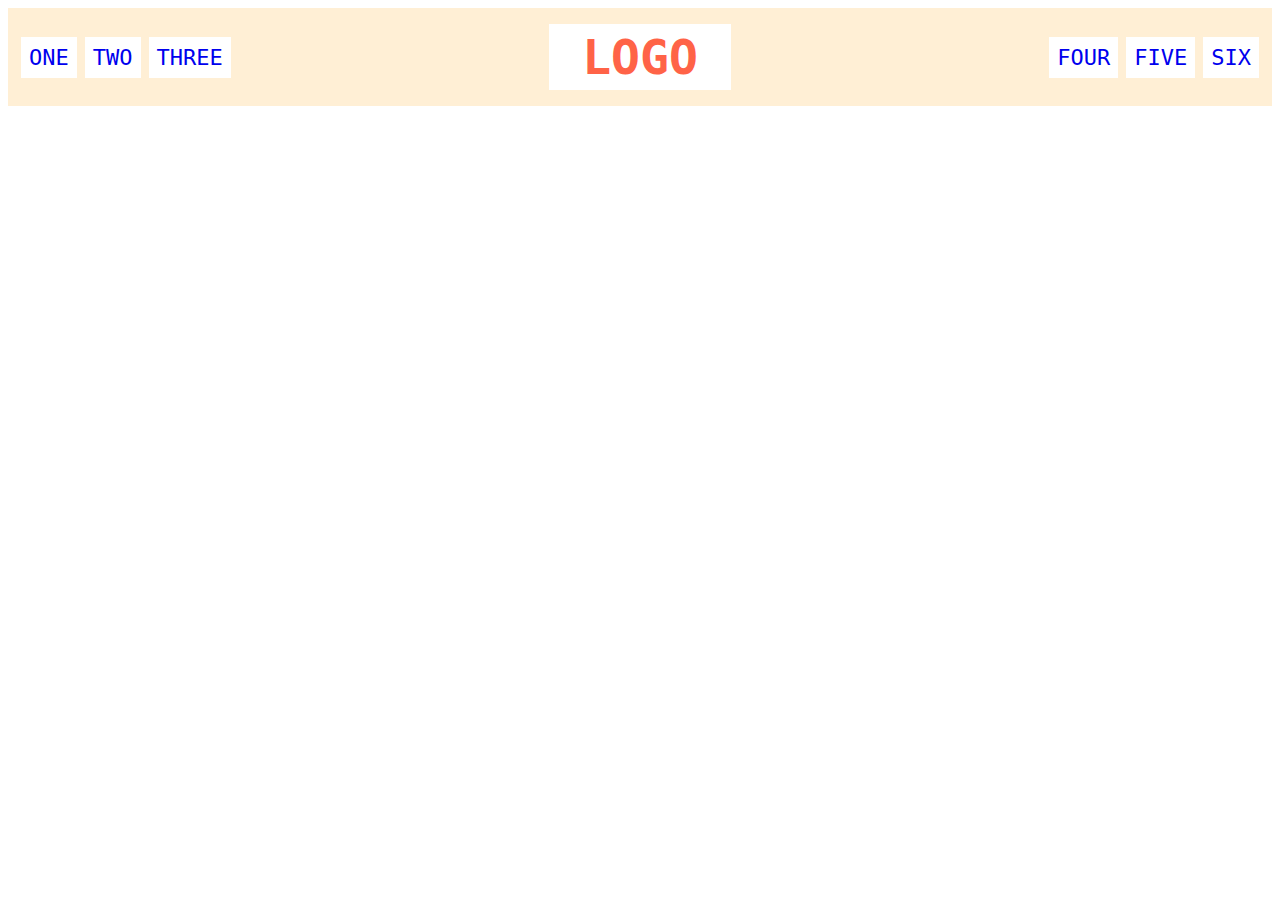
<file: flex/02-flex-header/index.html>
<!DOCTYPE html>
<html lang="en">
  <head>
    <meta charset="UTF-8">
    <meta http-equiv="X-UA-Compatible" content="IE=edge">
    <meta name="viewport" content="width=device-width, initial-scale=1.0">
    <title>Flex Header</title>
    <link rel="stylesheet" href="style.css">
  </head>
  <body>
    <div class="header">
      <div class="left-links">
        <ul>
          <li><a href="#">ONE</a></li>
          <li><a href="#">TWO</a></li>
          <li><a href="#">THREE</a></li>
        </ul>
      </div>
      <div class="logo">LOGO</div>

      
      <div class="right-links">
        <ul>
          <li><a href="#">FOUR</a></li>
          <li><a href="#">FIVE</a></li>
          <li><a href="#">SIX</a></li>
        </ul>
      </div>
    </div>
  </body>
</html>
</file>
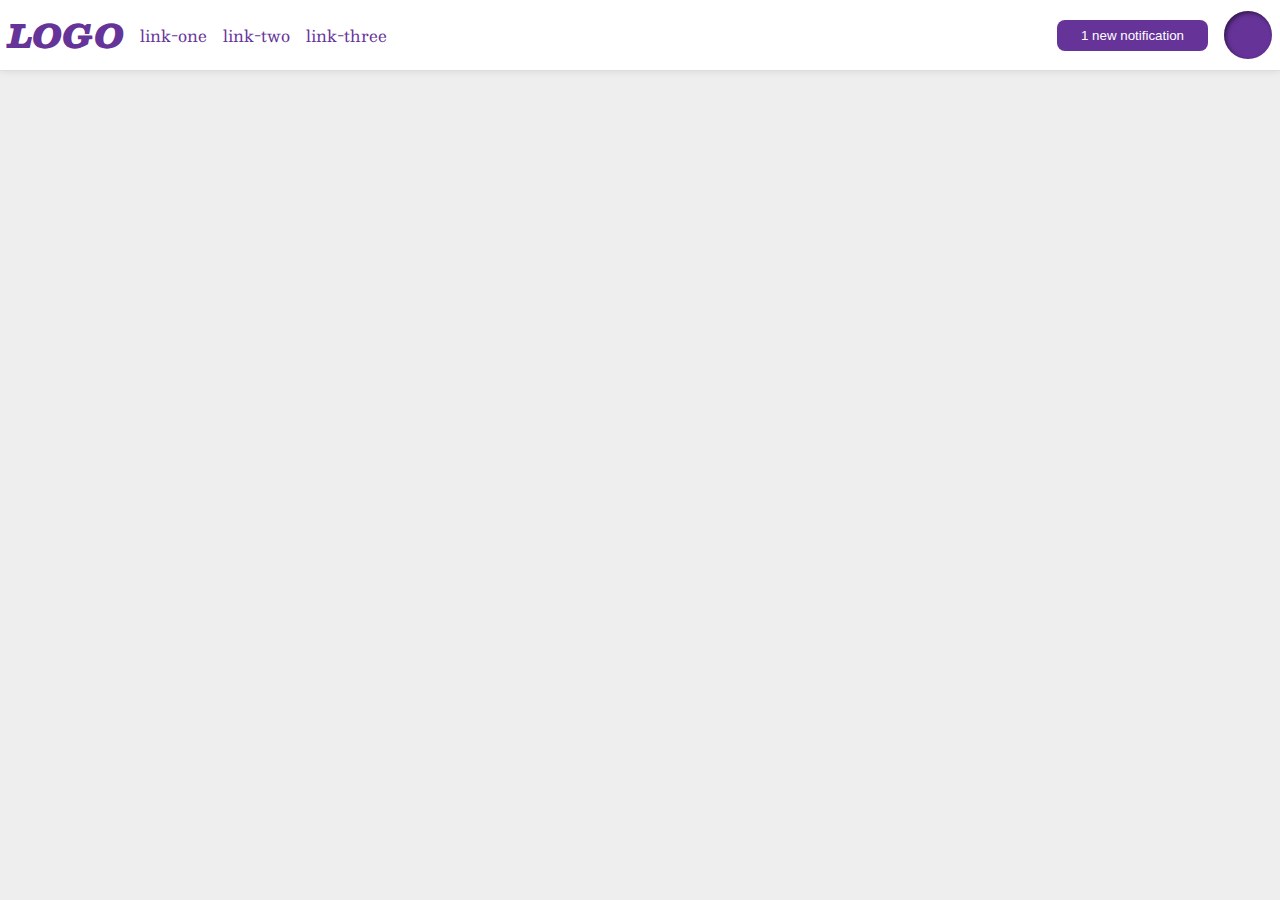
<file: flex/03-flex-header-2/index.html>
<!DOCTYPE html>
<html lang="en">

<head>
  <meta charset="UTF-8">
  <meta http-equiv="X-UA-Compatible" content="IE=edge">
  <meta name="viewport" content="width=device-width, initial-scale=1.0">
  <title>Flex Header 2</title>
  <link rel="stylesheet" href="style.css">
</head>

<body>
  <div class="header">
    <div class="left">
      <div class="logo">
        LOGO
      </div>
      <ul class="links">
        <li><a href="https://google.com">link-one</a></li>
        <li><a href="https://google.com">link-two</a></li>
        <li><a href="https://google.com">link-three</a></li>
      </ul>
    </div>

    <div class="right">
      <button class="notifications">
        1 new notification
      </button>
      <div class="profile-image"></div>
    </div>

  </div>
</body>

</html>
</file>
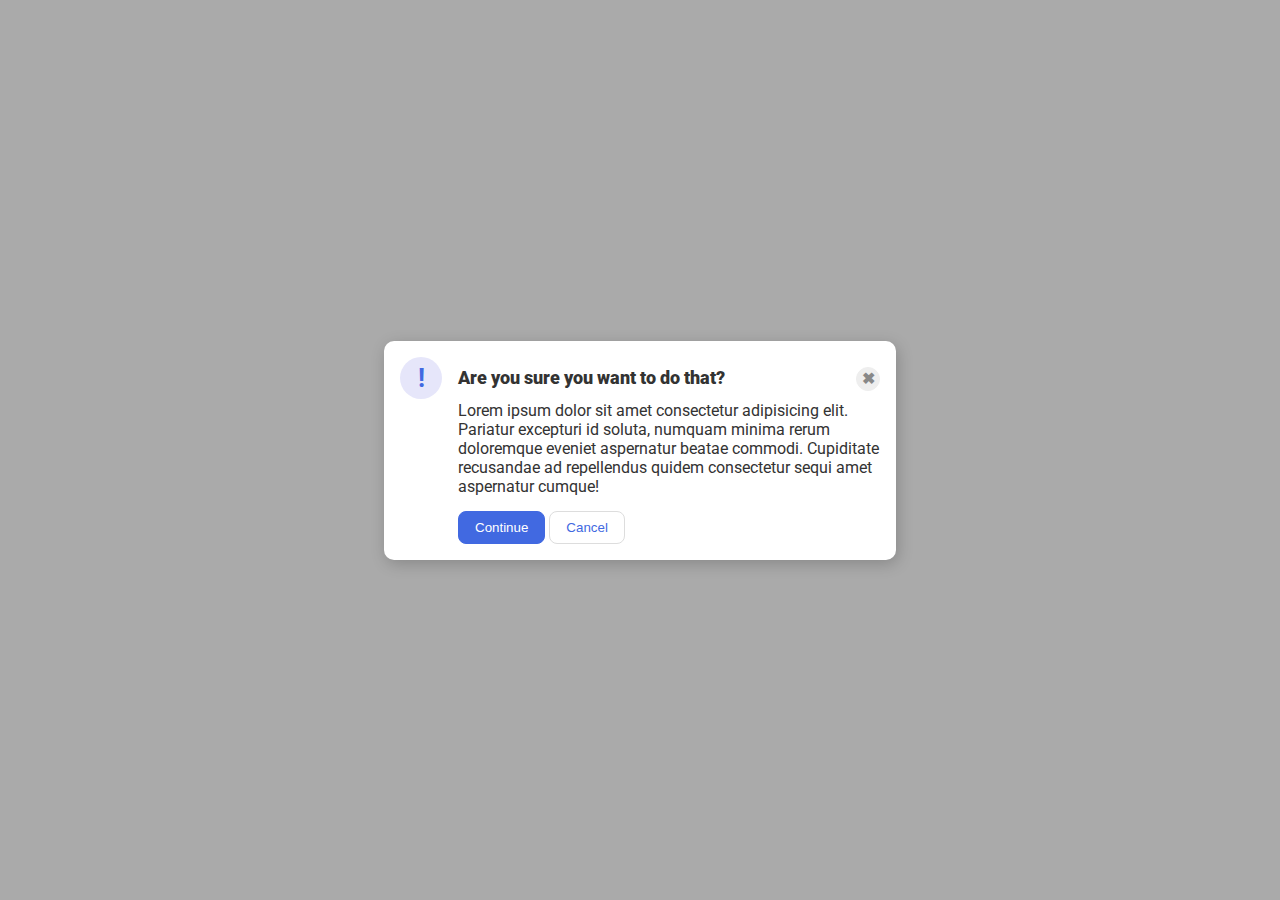
<file: flex/05-flex-modal/index.html>
<!DOCTYPE html>
<html lang="en">

<head>
  <meta charset="UTF-8">
  <meta http-equiv="X-UA-Compatible" content="IE=edge">
  <meta name="viewport" content="width=device-width, initial-scale=1.0">
  <link rel="stylesheet" href="style.css">
  <title>Modal</title>
</head>

<body>
  <div class="modal">
    <div class="icon">!</div>
    
    <div class="center">
      <div class="header">Are you sure you want to do that?
        <button class="close-button">✖</button>
      </div>
      <div class="text">Lorem ipsum dolor sit amet consectetur adipisicing elit. Pariatur excepturi id soluta, numquam
        minima rerum doloremque eveniet aspernatur beatae commodi. Cupiditate recusandae ad repellendus quidem
        consectetur sequi amet aspernatur cumque!</div>
      <button class="continue">Continue</button>
      <button class="cancel">Cancel</button>
    </div>
  </div>
</body>

</html>
</file>
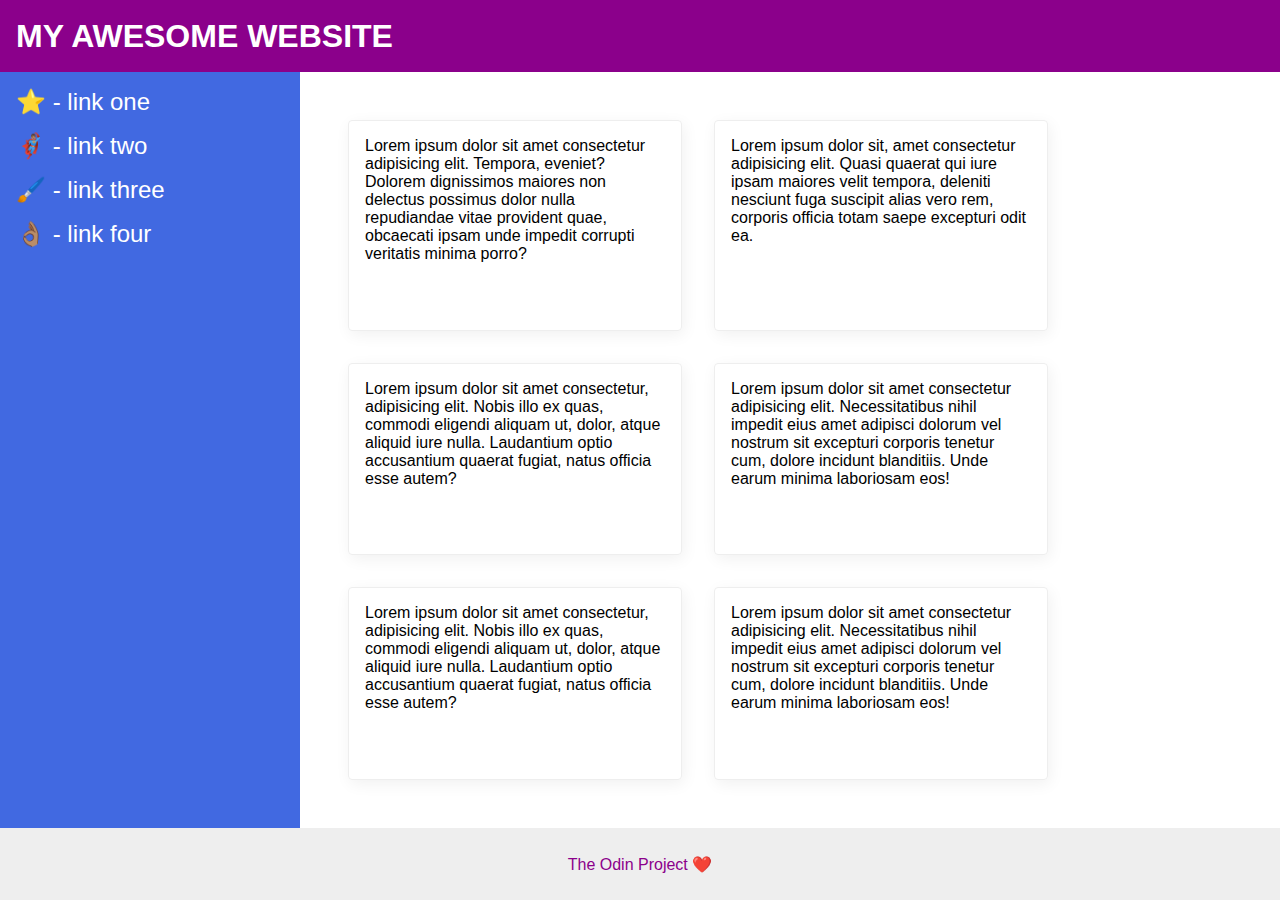
<file: flex/07-flex-layout-2/index.html>
<!DOCTYPE html>
<html lang="en">
  <head>
    <meta charset="UTF-8">
    <meta http-equiv="X-UA-Compatible" content="IE=edge">
    <meta name="viewport" content="width=device-width, initial-scale=1.0">
    <title>The Holy Grail</title>
    <link rel="stylesheet" href="style.css">
  </head>
  <body>
    <div class="header">
      MY AWESOME WEBSITE
    </div>
    <div class="body">
      <div class="sidebar">
        <ul>
          <li><a href="#">⭐ - link one</a></li>
          <li><a href="#">🦸🏽‍♂️ - link two</a></li>
          <li><a href="#">🖌️ - link three</a></li>
          <li><a href="#">👌🏽 - link four</a></li>
        </ul>
      </div>
      <div class="container">
        <div class="card">Lorem ipsum dolor sit amet consectetur adipisicing elit. Tempora, eveniet? Dolorem dignissimos maiores non delectus possimus dolor nulla repudiandae vitae provident quae, obcaecati ipsam unde impedit corrupti veritatis minima porro?</div>
        <div class="card">Lorem ipsum dolor sit, amet consectetur adipisicing elit. Quasi quaerat qui iure ipsam maiores velit tempora, deleniti nesciunt fuga suscipit alias vero rem, corporis officia totam saepe excepturi odit ea.</div>
        <div class="card">Lorem ipsum dolor sit amet consectetur, adipisicing elit. Nobis illo ex quas, commodi eligendi aliquam ut, dolor, atque aliquid iure nulla. Laudantium optio accusantium quaerat fugiat, natus officia esse autem?</div>
        <div class="card">Lorem ipsum dolor sit amet consectetur adipisicing elit. Necessitatibus nihil impedit eius amet adipisci dolorum vel nostrum sit excepturi corporis tenetur cum, dolore incidunt blanditiis. Unde earum minima laboriosam eos!</div>
        <div class="card">Lorem ipsum dolor sit amet consectetur, adipisicing elit. Nobis illo ex quas, commodi eligendi aliquam ut, dolor, atque aliquid iure nulla. Laudantium optio accusantium quaerat fugiat, natus officia esse autem?</div>
        <div class="card">Lorem ipsum dolor sit amet consectetur adipisicing elit. Necessitatibus nihil impedit eius amet adipisci dolorum vel nostrum sit excepturi corporis tenetur cum, dolore incidunt blanditiis. Unde earum minima laboriosam eos!</div>
        </div>

    </div>
    
    <div class="footer">
      The Odin Project ❤️
    </div>
  </body>
</html>
</file>
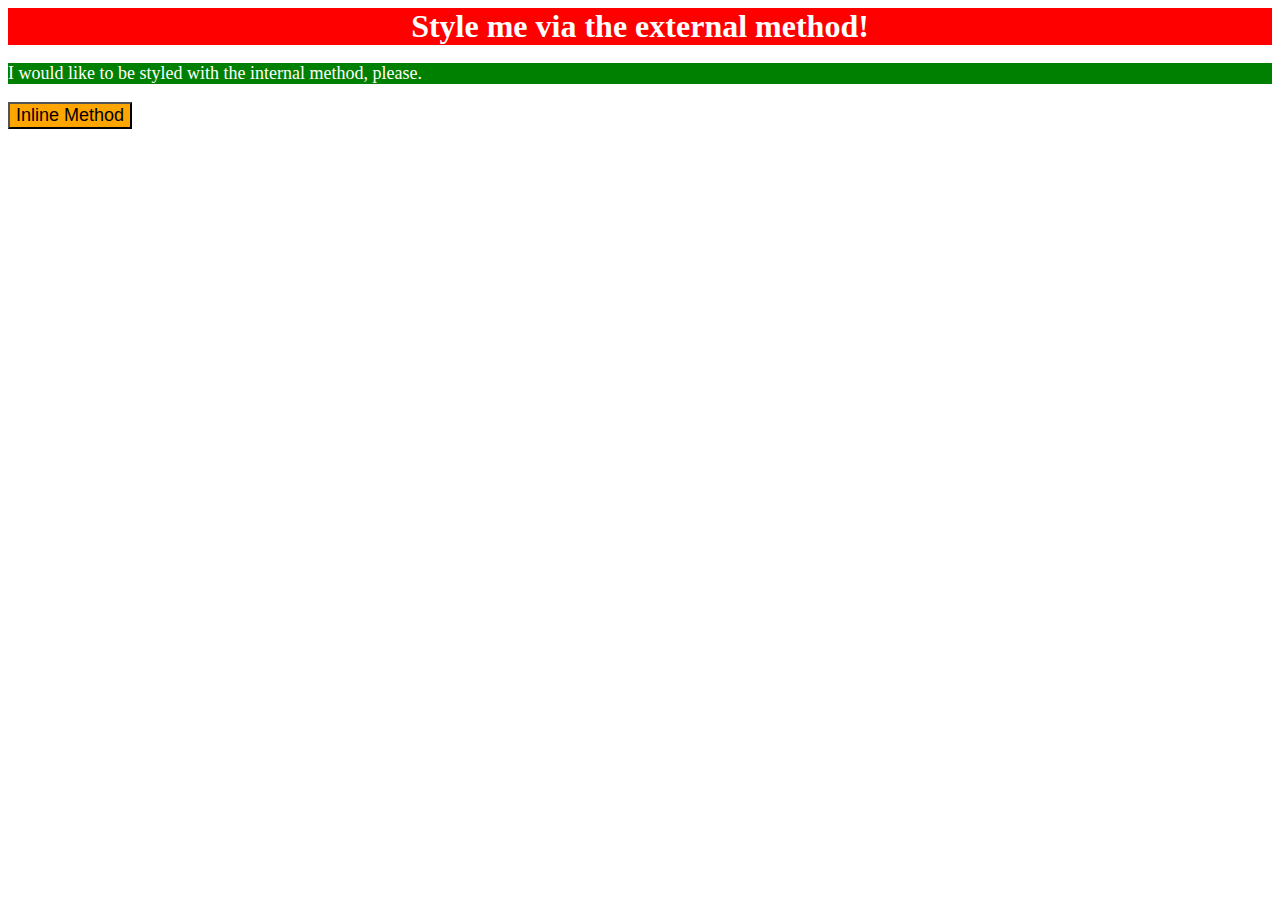
<file: foundations/01-css-methods/index.html>
<!DOCTYPE html>
<html lang="en">
  <head>
    <meta charset="UTF-8">
    <meta http-equiv="X-UA-Compatible" content="IE=edge">
    <meta name="viewport" content="width=device-width, initial-scale=1.0">
    <title>Methods for Adding CSS</title>
    <link rel="stylesheet" href="style.css">
    <style>
      p{
        background-color: green;
        color: white;
        font-size: 18px;
      }
    </style>
  </head>
  <body>
    <div>Style me via the external method!</div>
    <p>I would like to be styled with the internal method, please.</p>
    <button style="background-color: orange; font-size: 18px;">Inline Method</button>
  </body>
</html>
</file>
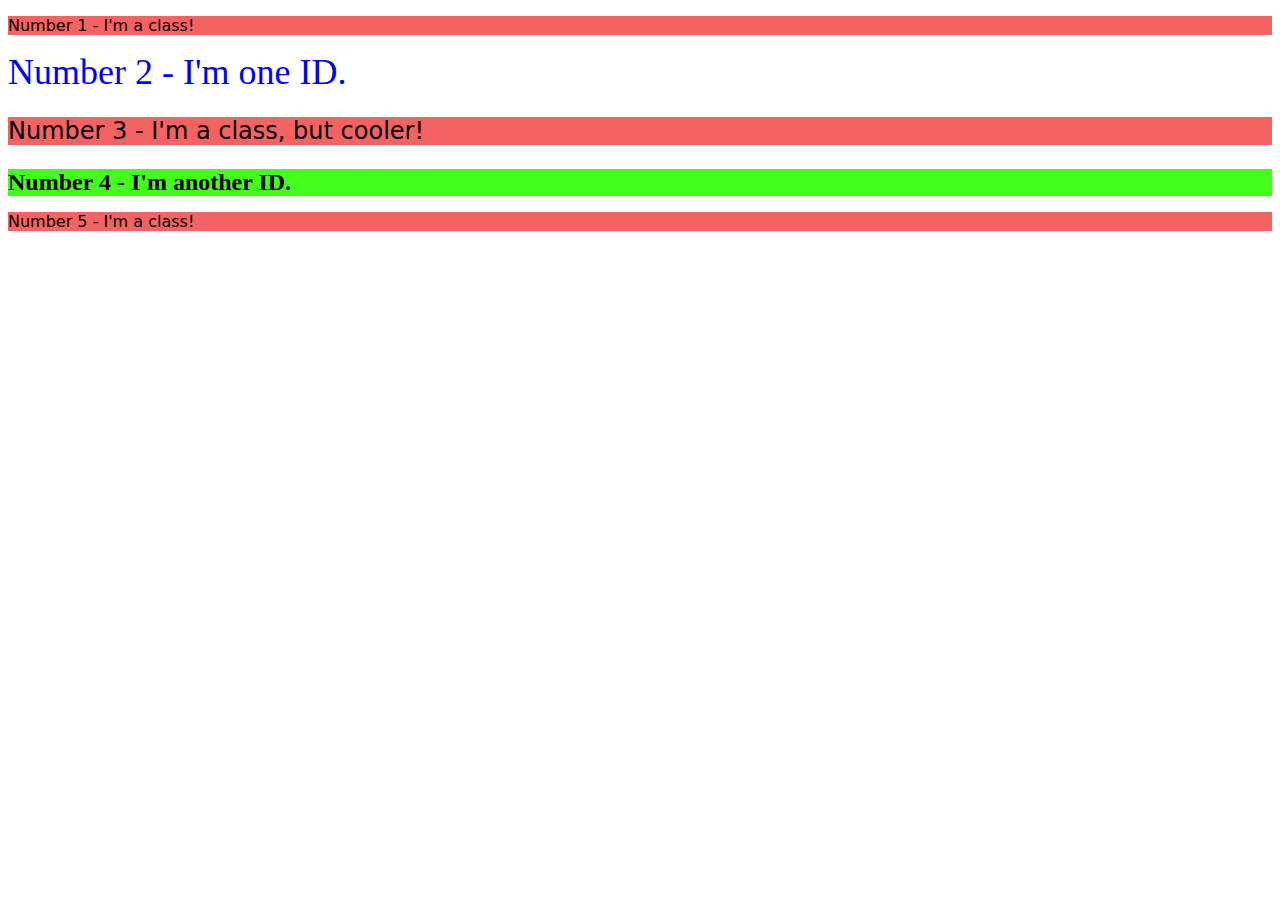
<file: foundations/02-class-id-selectors/index.html>
<!DOCTYPE html>
<html lang="en">
  <head>
    <meta charset="UTF-8">
    <meta http-equiv="X-UA-Compatible" content="IE=edge">
    <meta name="viewport" content="width=device-width, initial-scale=1.0">
    <title>Class and ID Selectors</title>
    <link rel="stylesheet" href="style.css">
  </head>
  <body>
    <p class="odd-numbers">Number 1 - I'm a class!</p>
    <div id="second">Number 2 - I'm one ID.</div>
    <p class="odd-numbers with-font-size">Number 3 - I'm a class, but cooler!</p>
    <div id="fourth" >Number 4 - I'm another ID.</div>
    <p class="odd-numbers">Number 5 - I'm a class!</p>
  </body>
</html>
</file>
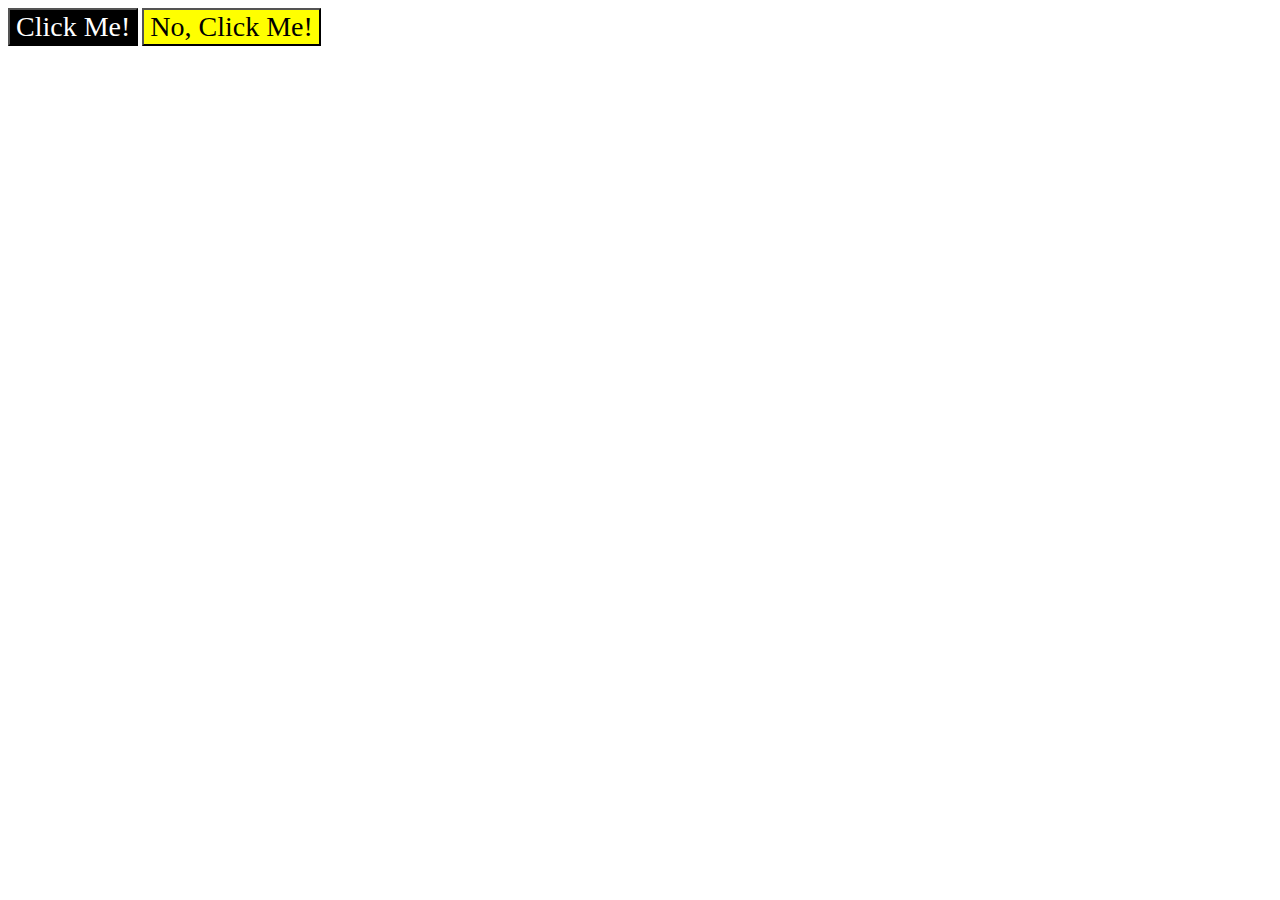
<file: foundations/03-grouping-selectors/index.html>
<!DOCTYPE html>
<html lang="en">
  <head>
    <meta charset="UTF-8">
    <meta http-equiv="X-UA-Compatible" content="IE=edge">
    <meta name="viewport" content="width=device-width, initial-scale=1.0">
    <title>Grouping Selectors</title>
    <link rel="stylesheet" href="style.css">
  </head>
  <body>
    <button class="first">Click Me!</button>
    <button class="second">No, Click Me!</button>
  </body>
</html>
</file>
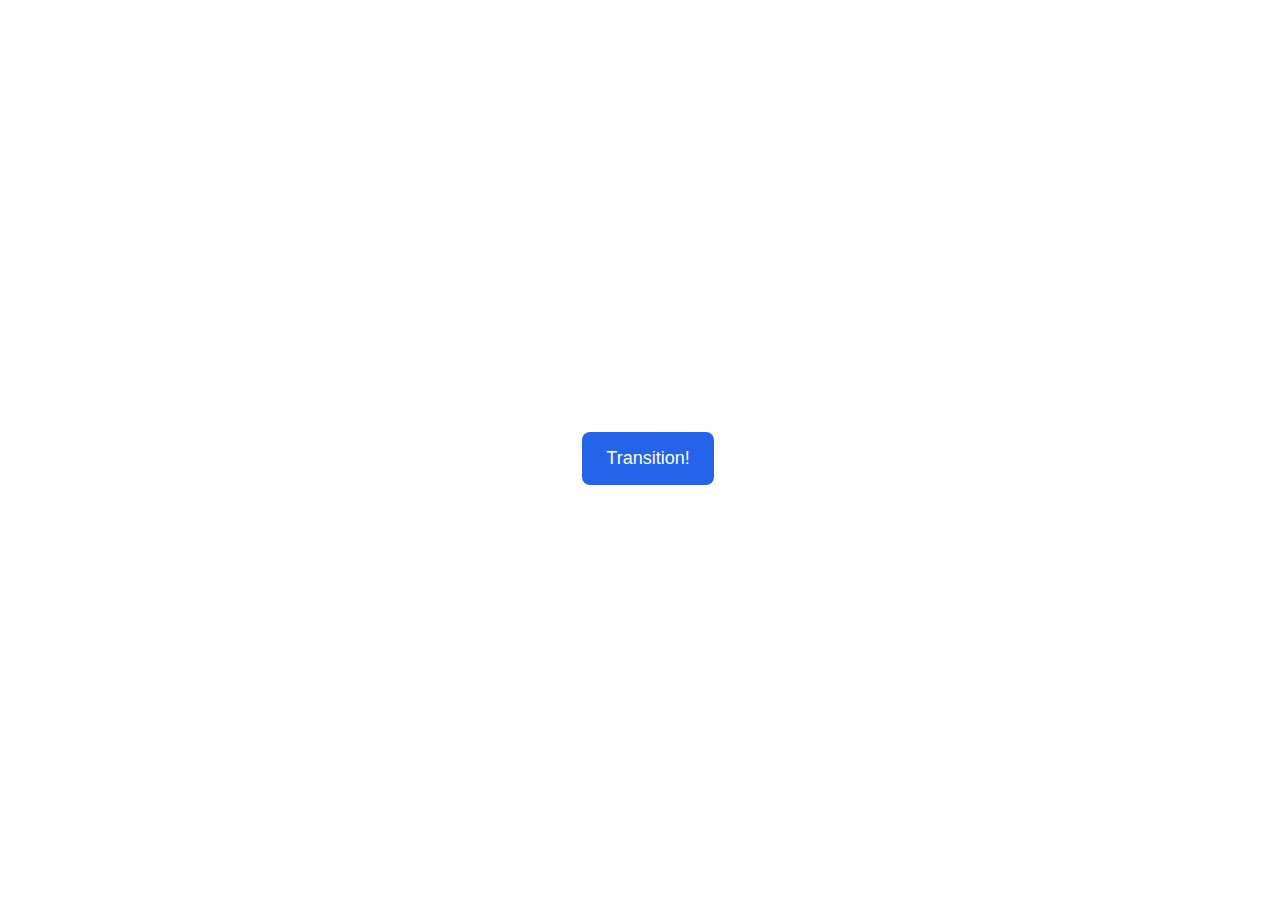
<file: advanced-html-css/animation/01-button-hover/index.html>
<!DOCTYPE html>
<html lang="en">
  <head>
    <meta charset="UTF-8" />
    <meta http-equiv="X-UA-Compatible" content="IE=edge" />
    <meta name="viewport" content="width=device-width, initial-scale=1.0" />
    <title>Button Hover</title>
    <link rel="stylesheet" href="style.css" />
  </head>
  <body>
    <div id="transition-container">
      <button>Transition!</button>
    </div>
  </body>
</html>
</file>
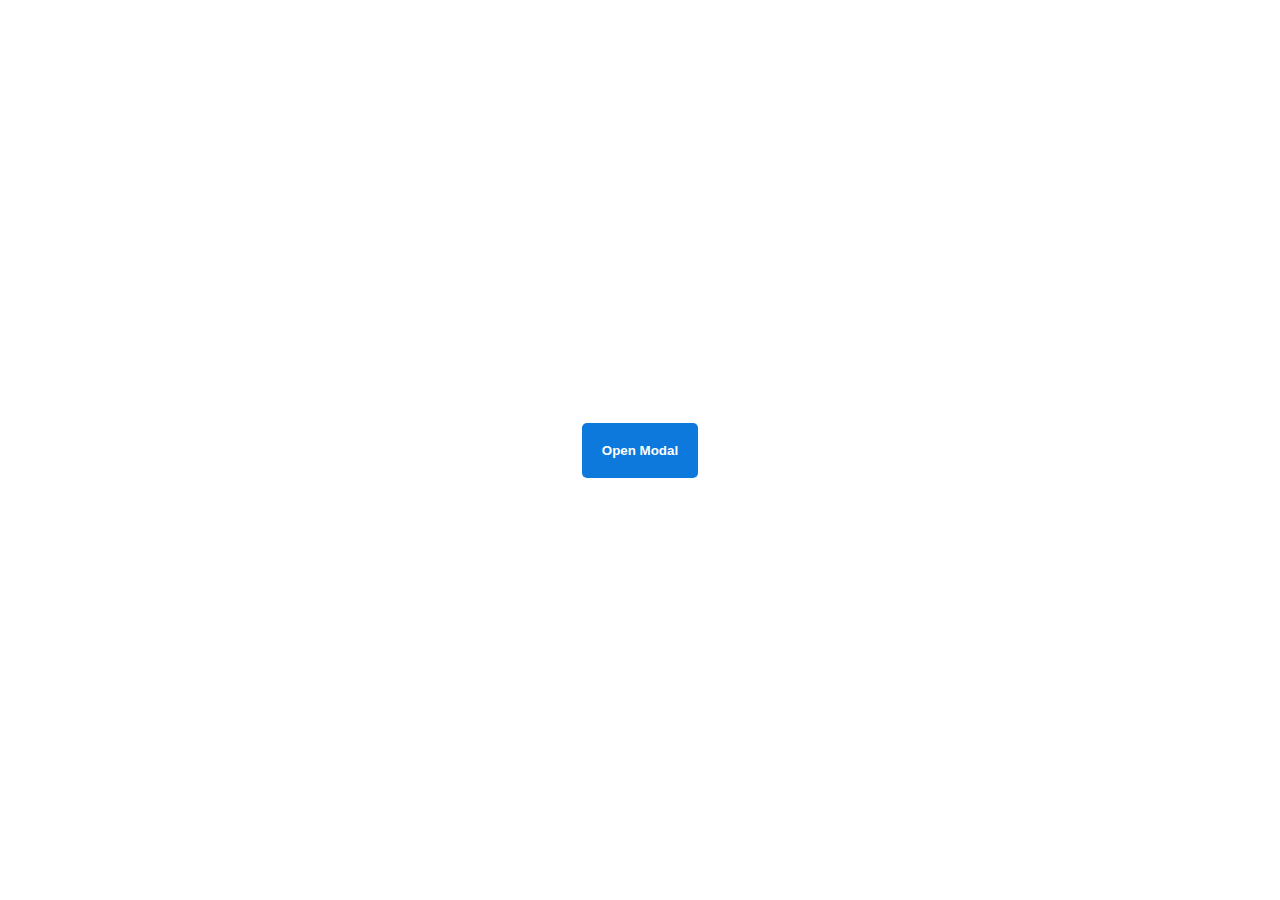
<file: advanced-html-css/animation/02-pop-up/index.html>
<!DOCTYPE html>
<html lang="en">
  <head>
    <meta charset="UTF-8" />
    <meta http-equiv="X-UA-Compatible" content="IE=edge" />
    <meta name="viewport" content="width=device-width, initial-scale=1.0" />
    <title>Popup</title>
    <link rel="stylesheet" href="style.css" />
  </head>
  <body>
    <div class="backdrop"></div>
    <div class="popup-modal">
      <h1>Look at me!</h1>
      <p>I'm a pop up dialog!</p>
      <button id="close-modal">Close Modal</button>
    </div>
    <div class="button-container">
      <button id="trigger-modal">Open Modal</button>
    </div>
    <script src="script.js"></script>
  </body>
</html>
</file>
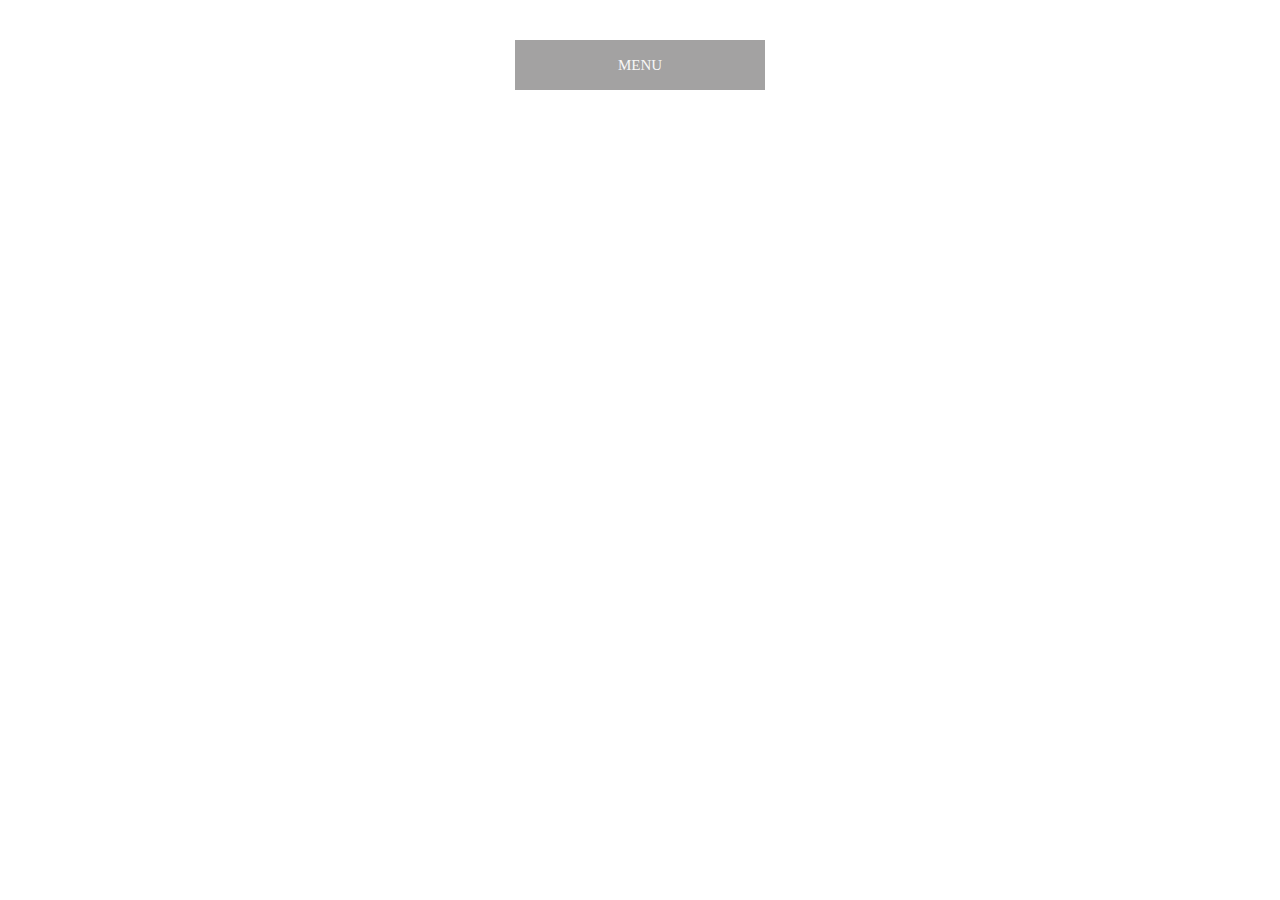
<file: advanced-html-css/animation/03-dropdown-menu/index.html>
<!DOCTYPE html>
<html lang="en">
  <head>
    <meta charset="UTF-8" />
    <meta http-equiv="X-UA-Compatible" content="IE=edge" />
    <meta name="viewport" content="width=device-width, initial-scale=1.0" />
    <title>Dropdown Menu</title>
    <link rel="stylesheet" href="style.css" />
  </head>
  <body>
    <div class="dropdown-container">
        <div class="menu-title">MENU</div>
        <ul class="dropdown-menu">
            <li>ITEM 1</li>
            <li>ITEM 2</li>
            <li>ITEM 3</li>
            <li>ITEM 4</li>
            <li>ITEM 5</li>
        </ul>
    </div>
    <script src="script.js"></script>
  </body>
</html>
</file>
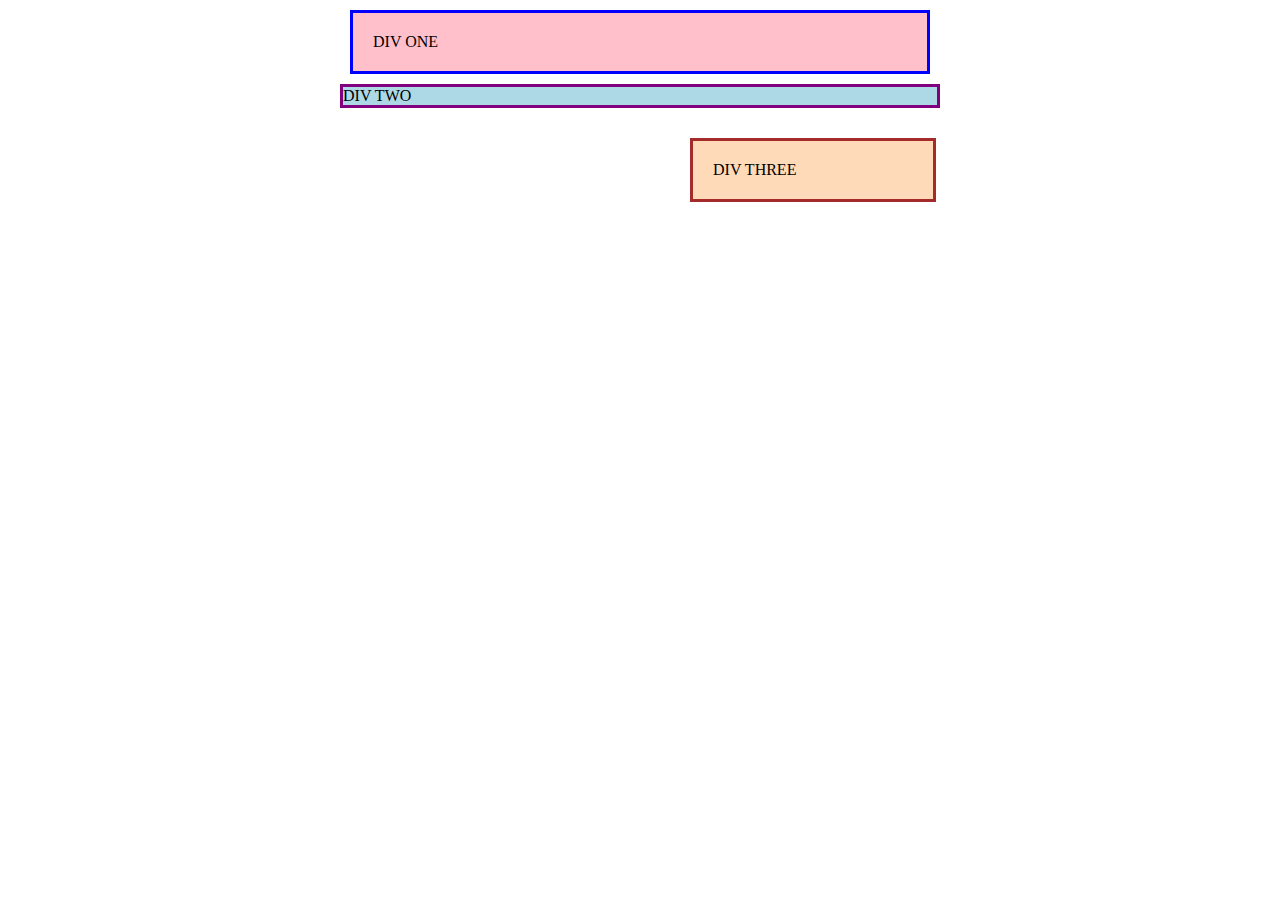
<file: foundations/block-and-inline/01-margin-and-padding-1/index.html>
<!DOCTYPE html>
<html lang="en">
  <head>
    <meta charset="UTF-8">
    <meta http-equiv="X-UA-Compatible" content="IE=edge">
    <meta name="viewport" content="width=device-width, initial-scale=1.0">
    <title>Margin and Padding exercise</title>
    <link rel="stylesheet" href="style.css">
  </head>
  <body>
    <div class="one">
      DIV ONE
    </div>
    <div class="two">
      DIV TWO
    </div>
    <div class="three">
      DIV THREE
    </div>
  </body>
</html>
</file>
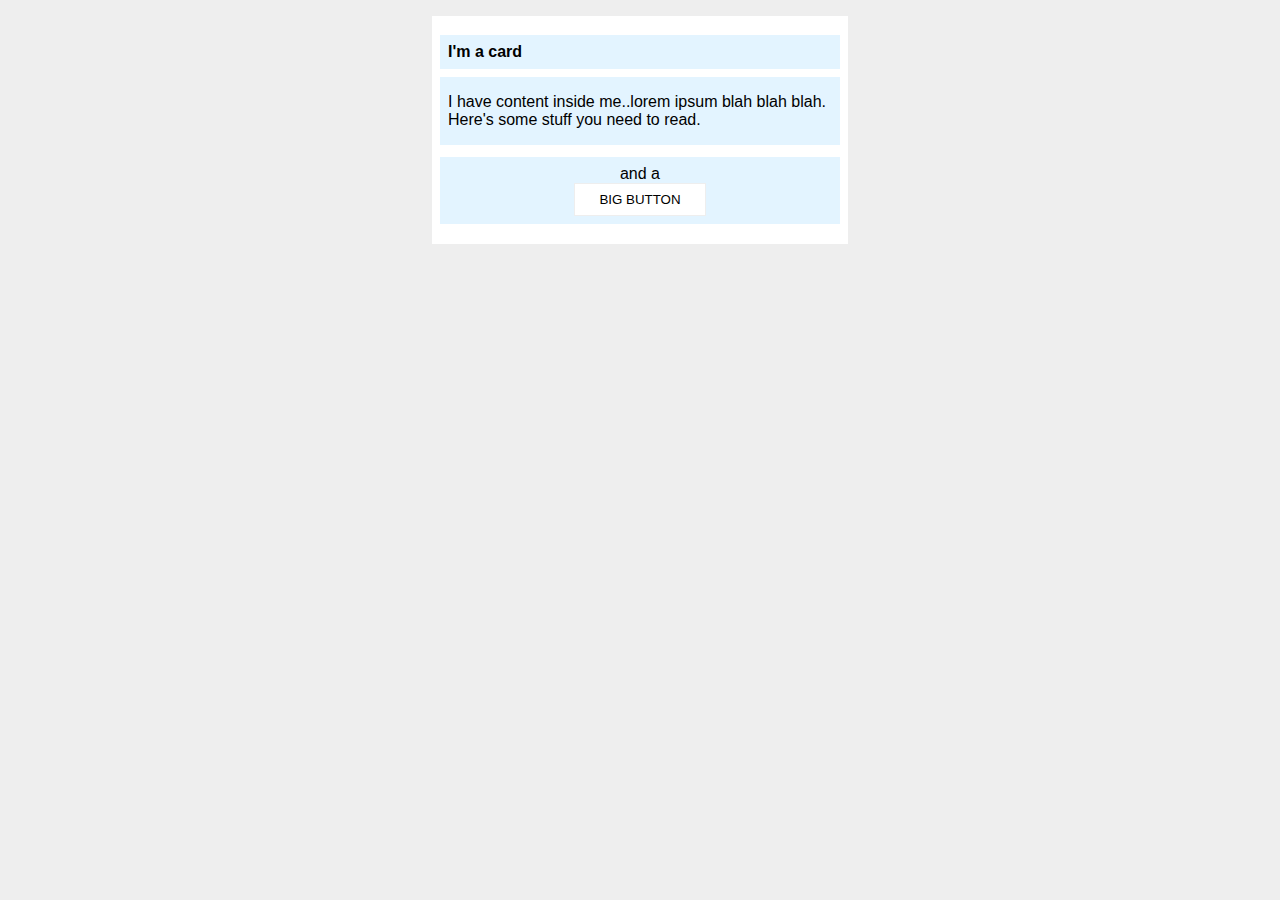
<file: foundations/block-and-inline/02-margin-and-padding-2/index.html>
<!DOCTYPE html>
<html lang="en">
  <head>
    <meta charset="UTF-8">
    <meta http-equiv="X-UA-Compatible" content="IE=edge">
    <meta name="viewport" content="width=device-width, initial-scale=1.0">
    <title>Margin and Padding exercise 2</title>
    <link rel="stylesheet" href="style.css">
  </head>
  <body>
    <div class="card">
      <h1 class="title">I'm a card</h1>
      <div class="content">I have content inside me..lorem ipsum blah blah blah. Here's some stuff you need to read.</div>
      <div class="button-container">and a <button>BIG BUTTON</button></div>
    </div>
  </body>
</html>
</file>
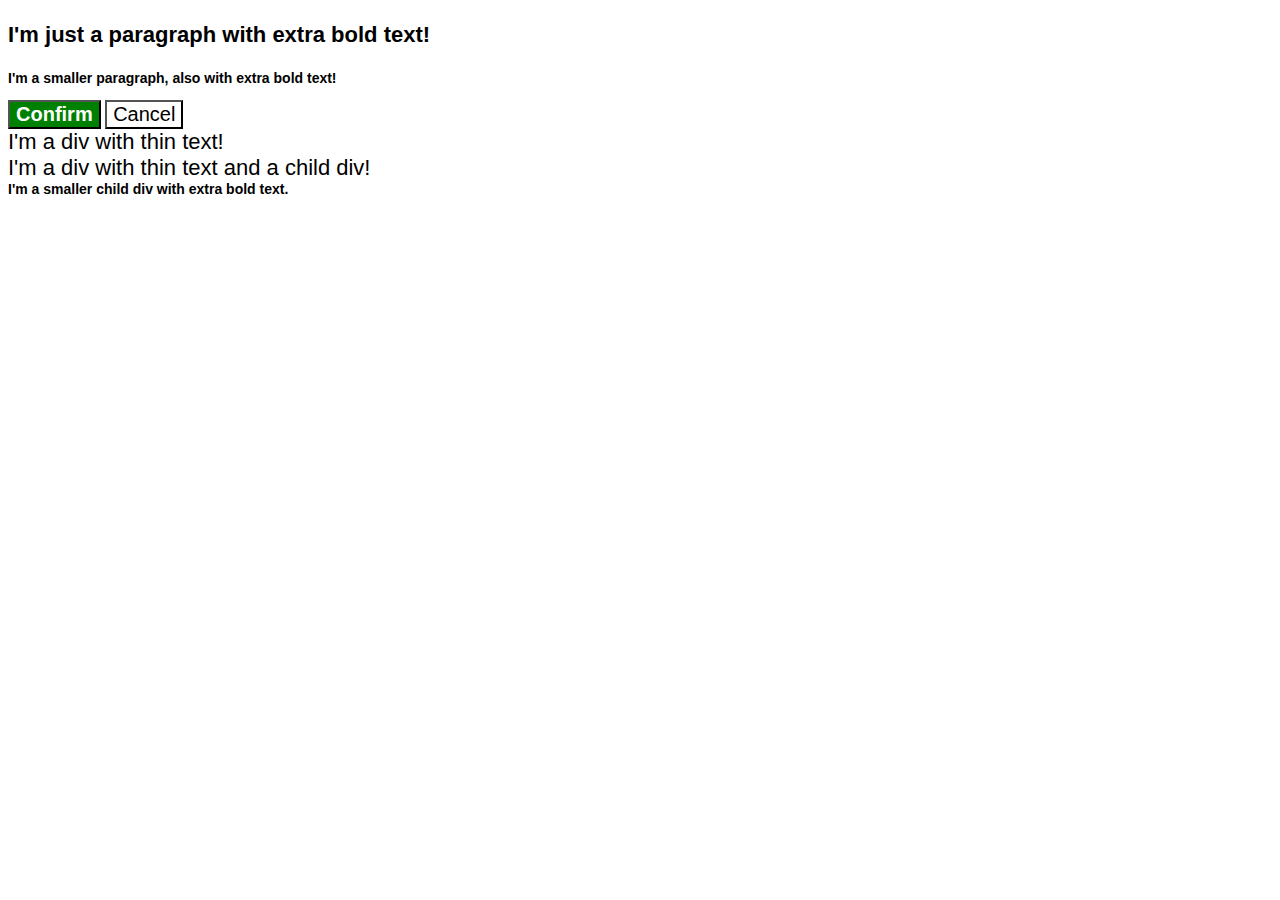
<file: foundations/cascade/01-cascade-fix/index.html>
<!DOCTYPE html>
<html lang="en">
  <head>
    <meta charset="UTF-8">
    <meta http-equiv="X-UA-Compatible" content="IE=edge">
    <meta name="viewport" content="width=device-width, initial-scale=1.0">
    <title>Fix the Cascade</title>
    <link rel="stylesheet" href="style.css">
  </head>
  <body>
    <p class="para">I'm just a paragraph with extra bold text!</p>
    <p class="para small-para">I'm a smaller paragraph, also with extra bold text!</p>

    <button id="confirm-button" class="button confirm">Confirm</button>
    <button id="cancel-button" class="button cancel">Cancel</button>

    <div class="text">I'm a div with thin text!</div>
    <div class="text">I'm a div with thin text and a child div!
      <div class="text child">I'm a smaller child div with extra bold text.</div>
    </div>
  </body>
</html>
</file>
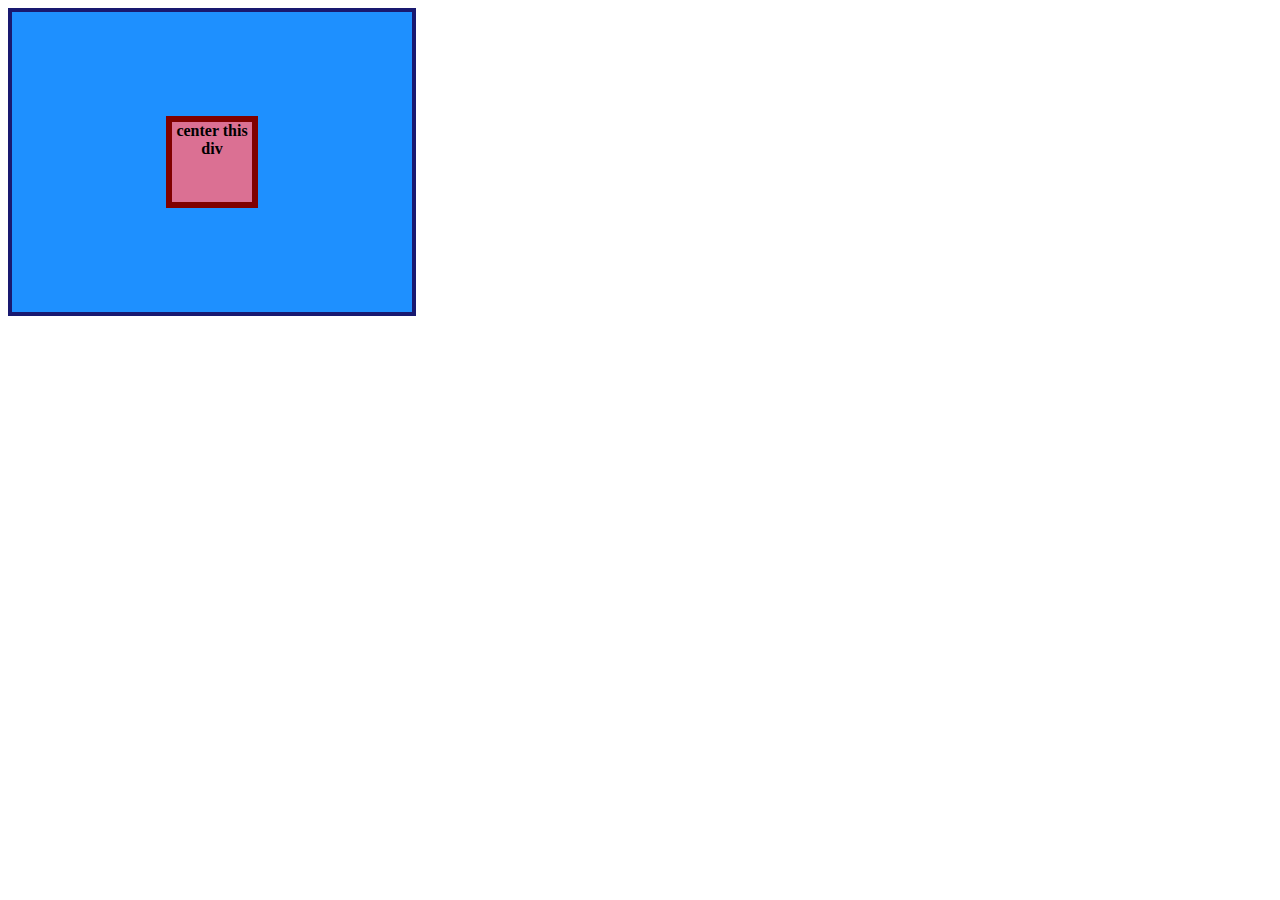
<file: foundations/flex/01-flex-center/index.html>
<!DOCTYPE html>
<html lang="en">
  <head>
    <meta charset="UTF-8">
    <meta http-equiv="X-UA-Compatible" content="IE=edge">
    <meta name="viewport" content="width=device-width, initial-scale=1.0">
    <title>CENTER THIS DIV</title>
    <link rel="stylesheet" href="style.css">
  </head>
  <body>
    <div class="container">
      <div class="box">center this div</div>
    </div>
  </body>
</html>
</file>
<file: flex/02-flex-header/style.css>
.header  {
  font-family: monospace;
  background: papayawhip;
  display: flex;
  padding: 8px;
  justify-content: space-between;
  align-items: center;
}

.logo {
  font-size: 48px;
  font-weight: 900;
  color: tomato;
  background: white;
  padding: 4px 32px;
  border: 1px solid white;
  margin: 8px;
}

ul {
  display: flex;
  gap: 8px;
  padding: 5px;
  margin: 15px 0px; 
  /* this removes the dots on the list items*/
  list-style-type: none;
}

a {
  font-size: 22px;
  background: white;
  padding: 8px;
  /* this removes the line under the links */
  text-decoration: none;
}
</file>
<file: flex/03-flex-header-2/style.css>
/* this is some magical font-importing.  
you'll learn about it later. */
@import url('https://fonts.googleapis.com/css2?family=Besley:ital,wght@0,400;1,900&display=swap');

body {
  margin: 0;
  background: #eee;
  font-family: Besley, serif;
}
/* .left , .links{
  display: flex;
  align-items: center;
  justify-content: space-evenly;
  gap: 10px;
}
.right{
  margin-left: auto;
  display: flex;
  align-items: center;
  justify-content: space-around;
  gap: 10px;
} */

.header {
  padding: 5px;
  display: flex;
  align-items: center;
  background: white;
  border-bottom: 1px solid #ddd;
  box-shadow: 0 0 8px rgba(0,0,0,.1);
  justify-content: space-between;
  padding: 8px;
}
.profile-image {
  background: rebeccapurple;
  box-shadow: inset 2px 2px 4px rgba(0,0,0,.5);
  border-radius: 50%;
  width: 48px;
  height: 48px;
}

.logo {
  color: rebeccapurple;
  font-size: 32px;
  font-weight: 900;
  font-style: italic;
  
}

button {
  border: none;
  border-radius: 8px;
  background: rebeccapurple;
  color: white;
  padding: 8px 24px;
}

a {
  /* this removes the line under our links */
  text-decoration: none;
  color: rebeccapurple;
  display: flex;
  justify-items: flex-start;
}

ul {
  list-style-type: none;
  display: flex;
  margin: 0;
  padding: 0;
  gap: 16px;
}

.left ,.right{
  align-items: center;
  display: flex;
  gap: 16px;
}
</file>
<file: flex/05-flex-modal/style.css>
@import url('https://fonts.googleapis.com/css2?family=Roboto:wght@400;700&display=swap');

html, body {
  height: 100%;
}

body {
  font-family: Roboto, sans-serif;
  margin: 0;
  background: #aaa;
  color: #333;
  /* I'll give you this one for free lol */
  display: flex;
  align-items: center;
  justify-content: center;
}

.modal {
  background: white;
  width: 480px;
  border-radius: 10px;
  box-shadow: 2px 4px 16px rgba(0,0,0,.2);
  display: flex;
  justify-content: space-between;
  padding: 16px;
  gap: 16px;
}

.icon {
  color: royalblue;
  font-size: 26px;
  font-weight: 700;
  background: lavender;
  width: 42px;
  height: 42px;
  border-radius: 50%;
  display: flex;
  align-items: center;
  justify-content: center;  
  flex-shrink : 0;
}
.text{
  margin-bottom: 15px;
}
.close-button {
  background: #eee;
  border-radius: 50%;
  color: #888;
  font-weight: 400;
  font-size: 16px;
  height: 24px;
  width: 24px;
  display: flex;
  align-items: center;
  justify-content: center;
  border: 1px solid #eee;
  padding: 0;
  font-weight: bold;

}

button {
  cursor: pointer;
  padding: 8px 16px;
  border-radius: 8px;
}

button.continue {
  background: royalblue;
  border: 1px solid royalblue;
  color: white;

}
button.cancel {
  background: white;
  border: 1px solid #ddd;
  color: royalblue;
}

.header{
  display: flex;
  justify-content: space-between;
  font-weight: 1000;
  font-size: large;
  margin: 10px 0;
}
</file>
<file: flex/07-flex-layout-2/style.css>
body {
  font-family: -apple-system, BlinkMacSystemFont, 'Segoe UI', Roboto, Oxygen, Ubuntu, Cantarell, 'Open Sans', 'Helvetica Neue', sans-serif;
  margin: 0;
  min-height: 100vh;
  display: flex;
  flex-direction: column;
}

.header {
  height: 72px;
  background: darkmagenta;
  color: white;
  font-weight: 900;
  font-size: 32px;
  display: flex;
  align-items: center;
  padding: 0 16px;
}

.footer {
  height: 72px;
  background: #eee;
  color: darkmagenta;
  display: flex;
  flex-direction: column;
  align-items: center;
  justify-content: center;
  margin-top: auto;
}

.body{
  flex : 1;
  display : flex;
}
.sidebar {
  width: 300px;
  background: royalblue;
  box-sizing: border-box;
  padding: 16px;
  flex-shrink: 0;
}
a{
  text-decoration: none;
  color: white;
  font-size: 24px;
}
ul{
  list-style: none;
  margin: 0;
  padding: 0;
  
}
li{
  margin-bottom: 16px;
}

.card {
  border: 1px solid #eee;
  box-shadow: 2px 4px 16px rgba(0,0,0,.06);
  border-radius: 4px;
  width: 300px;
  padding: 16px;
  /* display: flex;
  flex-wrap: wrap;
  flex-grow: 1; */
  
}
.container{
  display: flex;
  flex-wrap: wrap;
  gap: 32px;
  padding: 48px;
}
</file>
<file: foundations/01-css-methods/style.css>
div {

    background-color: red;
    color: white;
    font-size: 32px;
    text-align: center;
    font-weight: bold;
}
</file>
<file: foundations/02-class-id-selectors/style.css>
.odd-numbers{
    background-color: rgb(245, 98, 98);
    font-family: Verdana,"DejaVu Sans",sans-serif ; 
}



.with-font-size{
    font-size: 24px;
}
#second {
    color: rgb(0, 0, 248);
    font-size: 36px;
}

#fourth {
    background-color: rgb(67, 255, 30);
    font-size: 24px;
    font-weight: bold;
}
</file>
<file: foundations/03-grouping-selectors/style.css>
.first,.second{
    font-size: 28px;
    font-family: "Times New Roman","Helvetica", sans-serif;
}

.first{
        background-color: black;
        color: white;
}
.second{
    background-color:  yellow;
}
</file>
<file: advanced-html-css/animation/01-button-hover/style.css>
#transition-container {
  width: 100vw;
  height: 100vh;
  display: flex;
  flex-direction: column;
  justify-content: center;
  align-items: center;
  font-family: Arial, sans-serif;
}

button {
  border-radius: 8px;
  border: none;
  background-color: #2563eb;
  color: white;
  font-size: 18px;
  padding: 16px 24px;
  text-align: center;
}
</file>
<file: advanced-html-css/animation/02-pop-up/style.css>
* {
  padding: 0;
  margin: 0;
}

body {
  overflow: hidden;
}

.button-container {
  width: 100vw;
  height: 100vh;
  background-color: #ffffff;
  opacity: 100%;
  display: flex;
  align-items: center;
  justify-content: center;
}

button {
  padding: 20px;
  color: #ffffff;
  background-color: #0e79dd;
  border: none;
  border-radius: 5px;
  font-weight: 600;
}

.popup-modal {
  padding: 32px 64px;
  background-color: white;
  border: 1px solid black;
  border-radius: 10px;
  position: fixed;
  top: 50%;
  left: 50%;
  transform-origin: center;
  transform: translate(-50%, -50%);
  pointer-events: none;
  opacity: 0%;
  text-align: center;
}

.popup-modal p {
  margin-bottom: 24px;
}

.backdrop {
  pointer-events: none;
  position: fixed;
  inset: 0;
  background: #000;
  opacity: 0%;
}

.popup-modal.show {
  opacity: 100%;
  pointer-events: all;
}

.backdrop.show {
  opacity: 30%;
}
</file>
<file: advanced-html-css/animation/03-dropdown-menu/style.css>
.dropdown-container {
  max-width: 250px;
  margin: 40px auto;
  text-align: center;
  line-height: 50px;
  font-size: 15px;
  color: rgb(247, 247, 247);
  cursor: pointer;
}

.menu-title {
  background-color: rgb(163, 162, 162);
}

.dropdown-menu {
  list-style: none;
  padding: 0;
  margin: 0;
  background-color: rgb(99, 97, 97);

  display: none;
}

ul.dropdown-menu li:hover {
  background: rgb(47, 46, 46);
}

.visible {
  display: block;
}
</file>
<file: foundations/block-and-inline/01-margin-and-padding-1/style.css>
body {
  max-width: 600px;
  margin: 0 auto;
}

.one {
  background: pink;
  border: 3px solid blue;
  /* CHANGE ME */
  padding: 20px;
  margin: 10px;
}

.two {
  background: lightblue;
  border: 3px solid purple;
  /* CHANGE ME */
  margin-bottom: 30px;
}

.three {
  background: peachpuff;
  border: 3px solid brown;
  width: 200px;
  /* CHANGE ME */
  padding: 20px;
  margin-left: 350px;
}
</file>
<file: foundations/block-and-inline/02-margin-and-padding-2/style.css>
body {
  background: #eee;
  font-family: sans-serif;
}

.card {
  width: 400px;
  background: #fff;
  margin: 16px auto;
  padding: 8px;
  margin-bottom: 4px;
}

.title {
  background: #e3f4ff;
  padding: 8px;
  margin-bottom: 8px;
  font-size: 16px;


}

.content {
  background: #e3f4ff;
  padding: 16px 8px;
  margin-bottom: 8px;
 
}

.button-container {
  background: #e3f4ff;
  margin: 12px auto;
  padding: 8px;
  font-size: 16px;
  text-align: center;
}

button {
  display: block;
  background: white;
  border: 1px solid #eee;
  padding: 8px 24px;
  margin: 0px auto;
}
</file>
<file: foundations/cascade/01-cascade-fix/style.css>
body {
  font-family: Arial, Helvetica, sans-serif;
}

.para,
.small-para {
  color: hsl(0, 0%, 0%);
  font-weight: 800;
}

.para.small-para {
  font-size: 14px;
  font-weight: 800;
}

.para {
  font-size: 22px;
}

#confirm-button {
  background: green;
  color: white;
  font-weight: bold;
} 

.button {
  background-color: rgb(255, 255, 255);
  color: rgb(0, 0, 0);
  font-size: 20px;
}

.text .child {
  color: rgb(0, 0, 0);
  font-weight: 800;
  font-size: 14px;
}

div.text {
  color: rgb(0, 0, 0);
  font-size: 22px;
  font-weight: 100;
}
</file>
<file: foundations/flex/01-flex-center/style.css>
.container {
  background: dodgerblue;
  border: 4px solid midnightblue;
  width: 400px;
  height: 300px;
  display: flex;
  align-items: center;
  justify-content: center;
}

.box {
  background: palevioletred;
  font-weight: bold;
  text-align: center;
  border: 6px solid maroon;
  width: 80px;
  height: 80px;
}
</file>
